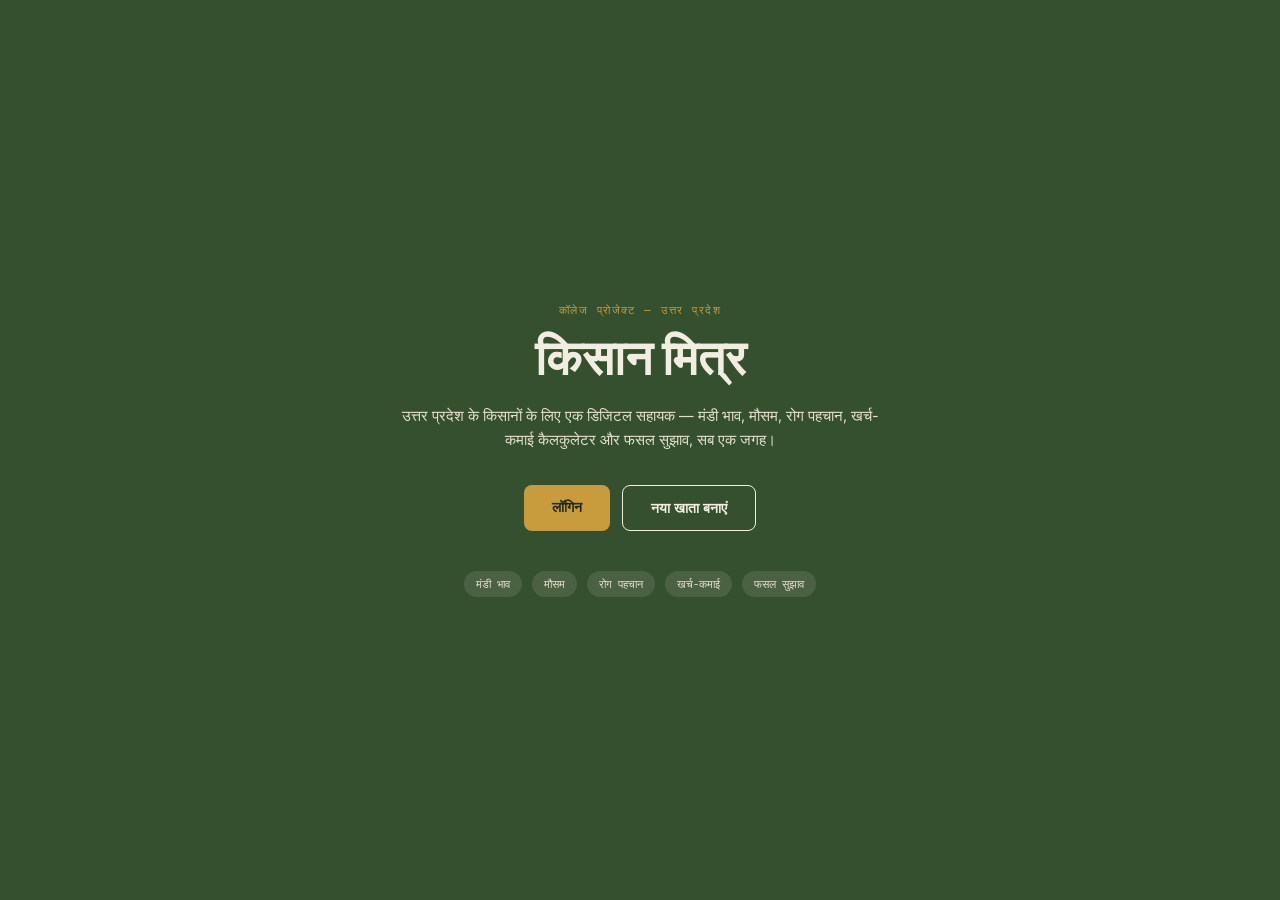
<file: frontend/index.html>
<!DOCTYPE html>
<html lang="hi">
<head>
<meta charset="UTF-8">
<title>किसान मित्र</title>
<meta name="viewport" content="width=device-width, initial-scale=1.0">
<link href="https://fonts.googleapis.com/css2?family=Fraunces:opsz,wght@9..144,500;9..144,600;9..144,700&family=Inter:wght@400;500;600;700&family=JetBrains+Mono:wght@500;700&family=Noto+Sans+Devanagari:wght@400;600;700&display=swap" rel="stylesheet">
<link rel="stylesheet" href="css/style.css">
</head>
<body>

<div class="landing">
  <div class="landing-box">
    <div class="eyebrow">कॉलेज प्रोजेक्ट — उत्तर प्रदेश</div>
    <h1>किसान मित्र</h1>
    <p>उत्तर प्रदेश के किसानों के लिए एक डिजिटल सहायक — मंडी भाव, मौसम, रोग पहचान, खर्च-कमाई कैलकुलेटर और फसल सुझाव, सब एक जगह।</p>

    <div class="landing-actions">
      <a href="login.html" class="btn-fill">लॉगिन</a>
      <a href="register.html" class="btn-outline">नया खाता बनाएं</a>
    </div>

    <div class="landing-features">
      <span>मंडी भाव</span>
      <span>मौसम</span>
      <span>रोग पहचान</span>
      <span>खर्च-कमाई</span>
      <span>फसल सुझाव</span>
    </div>
  </div>
</div>

</body>
</html>
</file>
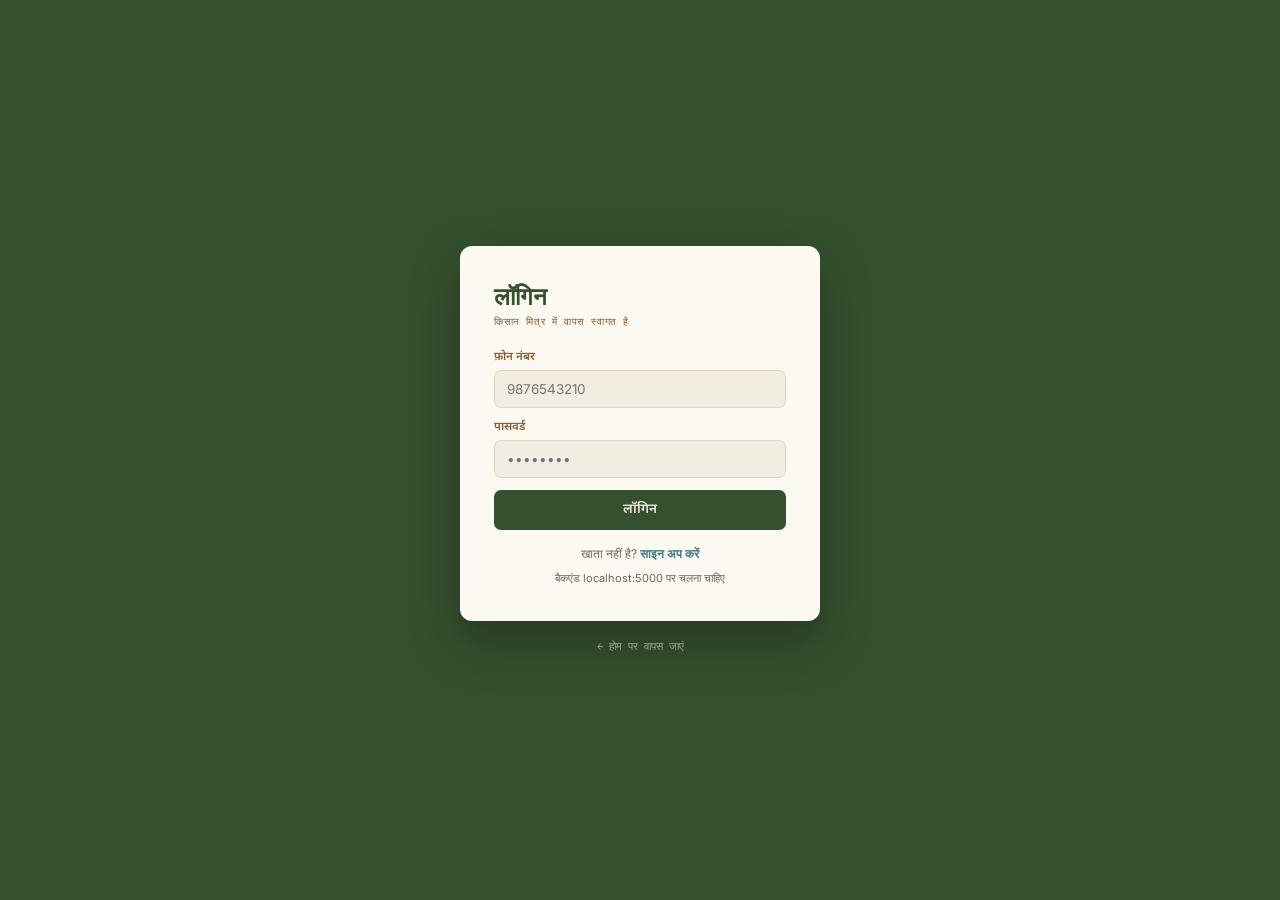
<file: frontend/admin.html>
<!DOCTYPE html>
<html lang="en">

<head>
  <meta charset="UTF-8">
  <title>एडमिन — किसान मित्र</title>
  <meta name="viewport" content="width=device-width, initial-scale=1.0">
  <link
    href="https://fonts.googleapis.com/css2?family=Fraunces:opsz,wght@9..144,500;9..144,600;9..144,700&family=Inter:wght@400;500;600;700&family=JetBrains+Mono:wght@500;700&display=swap"
    rel="stylesheet">
  <link rel="stylesheet" href="css/style.css">
</head>

<body>

  <button class="mobile-toggle" onclick="document.querySelector('.sidebar').classList.toggle('open')">☰</button>

  <div class="sidebar">
    <div class="brand">
      <h1>किसान मित्र</h1>
      <div class="sub">एडमिन पैनल</div>
    </div>
    <div class="user-chip">
      <div class="name" id="user-name-display">—</div>
      <div class="logout" onclick="doLogout()">लॉगआउट</div>
    </div>
    <ul class="navlist">
      <li><a class="navitem" href="dashboard.html">← ऐप पर वापस जाएं</a></li>
      <li><a class="navitem active" href="admin.html">एडमिन डैशबोर्ड</a></li>
    </ul>
    <div class="sidebar-foot">बैकएंड से जुड़ा है<br>http://localhost:5000</div>
  </div>

  <div class="main">
    <div class="topbar">
      <div>
        <h2>एडमिन पैनल</h2>
        <div class="page-sub">उपयोगकर्ता और फसल डेटा प्रबंधित करें</div>
      </div>
    </div>

    <div class="content">
      <div id="access-denied" class="card" style="display:none;">
        <h3>प्रवेश की अनुमति नहीं</h3>
        <p style="font-size:13px;color:#5c5a4c;">यह पेज सिर्फ़ एडमिन खाते के लिए है।</p>
      </div>

      <div id="admin-body" style="display:none;">
        <div class="section-label">सारांश</div>
        <div class="clearfix">
          <div class="col3 card">
            <div class="stat-row"><span class="big" id="stat-users">—</span><span class="lbl">कुल उपयोगकर्ता</span></div>
          </div>
          <div class="col3 card">
            <div class="stat-row"><span class="big" id="stat-crops">—</span><span class="lbl">कुल फसलें</span></div>
          </div>
          <div class="col3 card">
            <div class="stat-row"><span class="big" id="stat-expenses">—</span><span class="lbl">कुल खर्च की एंट्री</span>
            </div>
          </div>
        </div>

        <div class="section-label">उपयोगकर्ता</div>
        <div class="card">
          <table class="price-table">
            <thead>
              <tr>
                <th>नाम</th>
                <th>फ़ोन</th>
                <th>क्षेत्र</th>
                <th>भूमिका</th>
                <th></th>
              </tr>
            </thead>
            <tbody id="users-table"></tbody>
          </table>
        </div>

        <div class="section-label">फसल सुझाव का डेटा</div>
        <div class="card">
          <label>क्षेत्र</label>
          <input type="text" id="new-region" value="Gorakhpur">
          <label>मौसम</label>
          <select id="new-season">
            <option value="kharif">खरीफ</option>
            <option value="rabi">रबी</option>
            <option value="zaid">ज़ायद</option>
          </select>
          <label>मिट्टी का प्रकार</label>
          <select id="new-soil">
            <option value="alluvial">जलोढ़</option>
            <option value="clayey">चिकनी</option>
            <option value="sandy">बलुई</option>
          </select>
          <label>सुझाई गई फसलें (रोमन नाम, कॉमा से अलग — जैसे Gehu,Sarso,Chana)</label>
          <input type="text" id="new-crops" placeholder="Gehu,Sarso,Chana">
          <button class="btn-primary" onclick="addCropLookupEntry()">एंट्री जोड़ें</button>
        </div>

        <div class="card">
          <table class="price-table">
            <thead>
              <tr>
                <th>क्षेत्र</th>
                <th>मौसम</th>
                <th>मिट्टी</th>
                <th>फसलें</th>
                <th></th>
              </tr>
            </thead>
            <tbody id="crop-lookup-table"></tbody>
          </table>
        </div>
      </div>
    </div>
  </div>

  <script src="js/api.js"></script>
  <script src="js/admin.js"></script>
  <script>
    requireAuth();
    initAdminPage();
  </script>
</body>

</html>
</file>
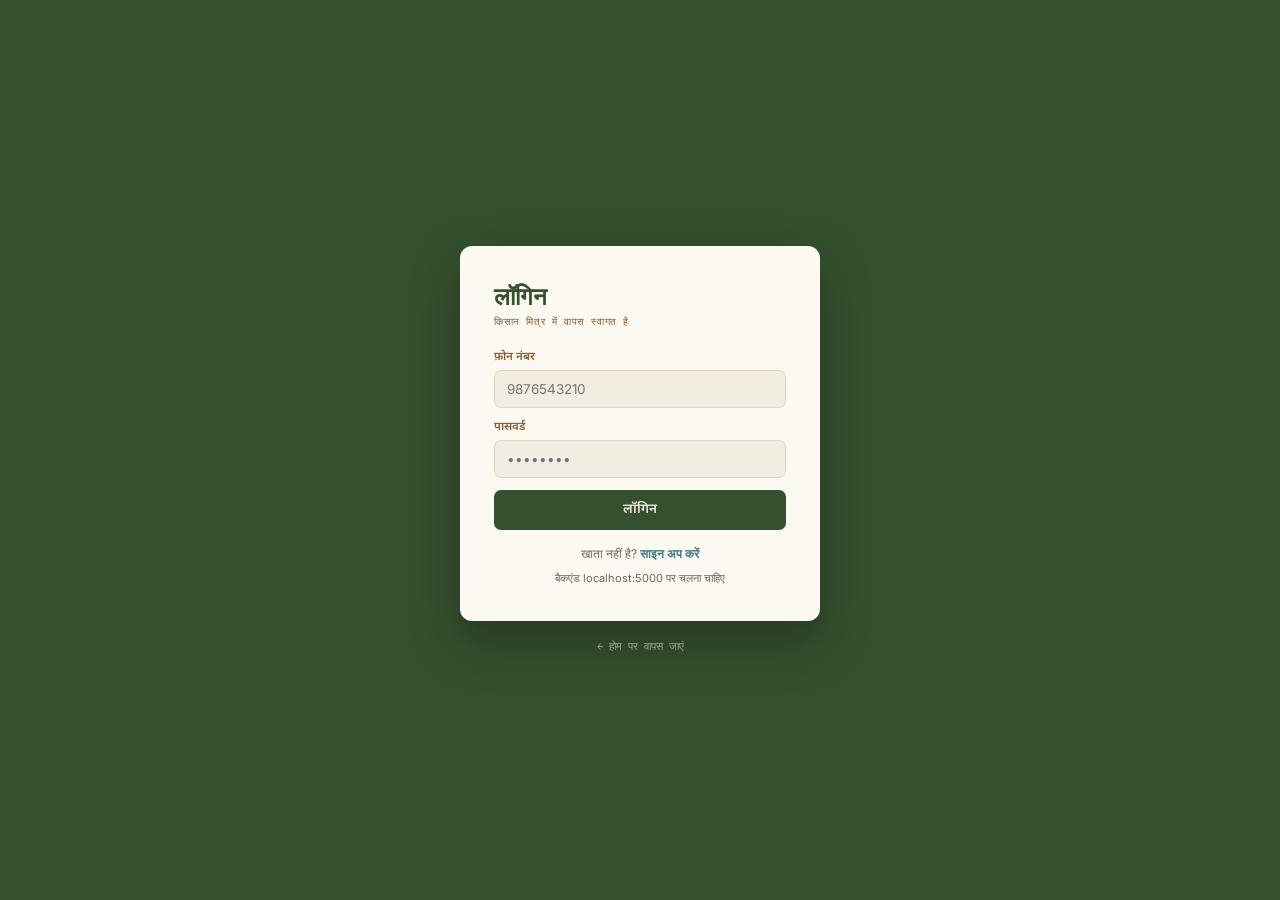
<file: frontend/crop.html>
<!DOCTYPE html>
<html lang="hi">
<head>
<meta charset="UTF-8">
<title>फसल सुझाव — किसान मित्र</title>
<meta name="viewport" content="width=device-width, initial-scale=1.0">
<link href="https://fonts.googleapis.com/css2?family=Fraunces:opsz,wght@9..144,500;9..144,600;9..144,700&family=Inter:wght@400;500;600;700&family=JetBrains+Mono:wght@500;700&family=Noto+Sans+Devanagari:wght@400;600;700&display=swap" rel="stylesheet">
<link rel="stylesheet" href="css/style.css">
</head>
<body>

<button class="mobile-toggle" onclick="document.querySelector('.sidebar').classList.toggle('open')">☰</button>

<div class="sidebar">
  <div class="brand"><h1>किसान मित्र</h1><div class="sub">उत्तर प्रदेश</div></div>
  <div class="user-chip">
    <div class="name" id="user-name-display">—</div>
    <div class="logout" onclick="doLogout()">लॉगआउट</div>
  </div>
  <ul class="navlist">
    <li><a class="navitem" href="dashboard.html">डैशबोर्ड</a></li>
    <li><a class="navitem" href="mandi.html">मंडी भाव</a></li>
    <li><a class="navitem" href="weather.html">मौसम</a></li>
    <li><a class="navitem" href="disease.html">रोग पहचान</a></li>
    <li><a class="navitem" href="finance.html">खर्च-कमाई</a></li>
    <li><a class="navitem active" href="crop.html">फसल सुझाव</a></li>
    <li><a class="navitem" href="profile.html">मेरी प्रोफाइल</a></li>
    <li id="admin-nav-link" style="display:none;"><a class="navitem" href="admin.html">⚙ एडमिन पैनल</a></li>
  </ul>
  <div class="sidebar-foot">बैकएंड से जुड़ा है<br>http://localhost:5000</div>
</div>

<div class="main">
  <div class="topbar">
    <div><h2>फसल सुझाव</h2><div class="page-sub">मौसम और मिट्टी के अनुसार</div></div>
    <div class="loc-pill" id="loc-pill"><span class="dot"></span><span id="loc-text">स्थान का पता नहीं चला</span><button onclick="detectLocation()">📍 पता करें</button></div>
  </div>

  <div class="content">
    <span class="live-flag">लाइव — बैकएंड से</span>
    <div class="clearfix">
      <div class="col2 card">
        <label>मौसम चुनें</label>
        <select id="crop-season">
          <option value="kharif">खरीफ (जून–अक्टूबर)</option>
          <option value="rabi">रबी (नवंबर–मार्च)</option>
          <option value="zaid">ज़ायद (मार्च–जून)</option>
        </select>
        <label>मिट्टी का प्रकार</label>
        <select id="crop-soil">
          <option value="alluvial">जलोढ़ (दोमट)</option>
          <option value="clayey">चिकनी मिट्टी</option>
          <option value="sandy">बलुई मिट्टी</option>
        </select>
        <button class="btn-primary" onclick="recommendCrops()">सुझाई गई फसलें देखें</button>
      </div>
      <div class="col2 card">
        <h3>सुझाई गई फसलें</h3>
        <div id="crop-result"><div class="empty">मौसम और मिट्टी चुनकर बटन दबाएं</div></div>
        <p style="font-size:11px;color:#8a8674;margin-top:8px;">किसी भी फसल पे क्लिक करके पूरी जानकारी देखें</p>
      </div>
    </div>
    <div class="card" id="crop-detail-panel" style="display:none;"></div>
  </div>
</div>

<script src="js/api.js"></script>
<script src="js/location.js"></script>
<script src="js/crop.js"></script>
<script>
  requireAuth();
  restoreLocationUI();
  const currentUser = getUser();
  if(currentUser && currentUser.role === 'admin'){
    document.getElementById('admin-nav-link').style.display = 'block';
  }
</script>
</body>
</html>
</file>
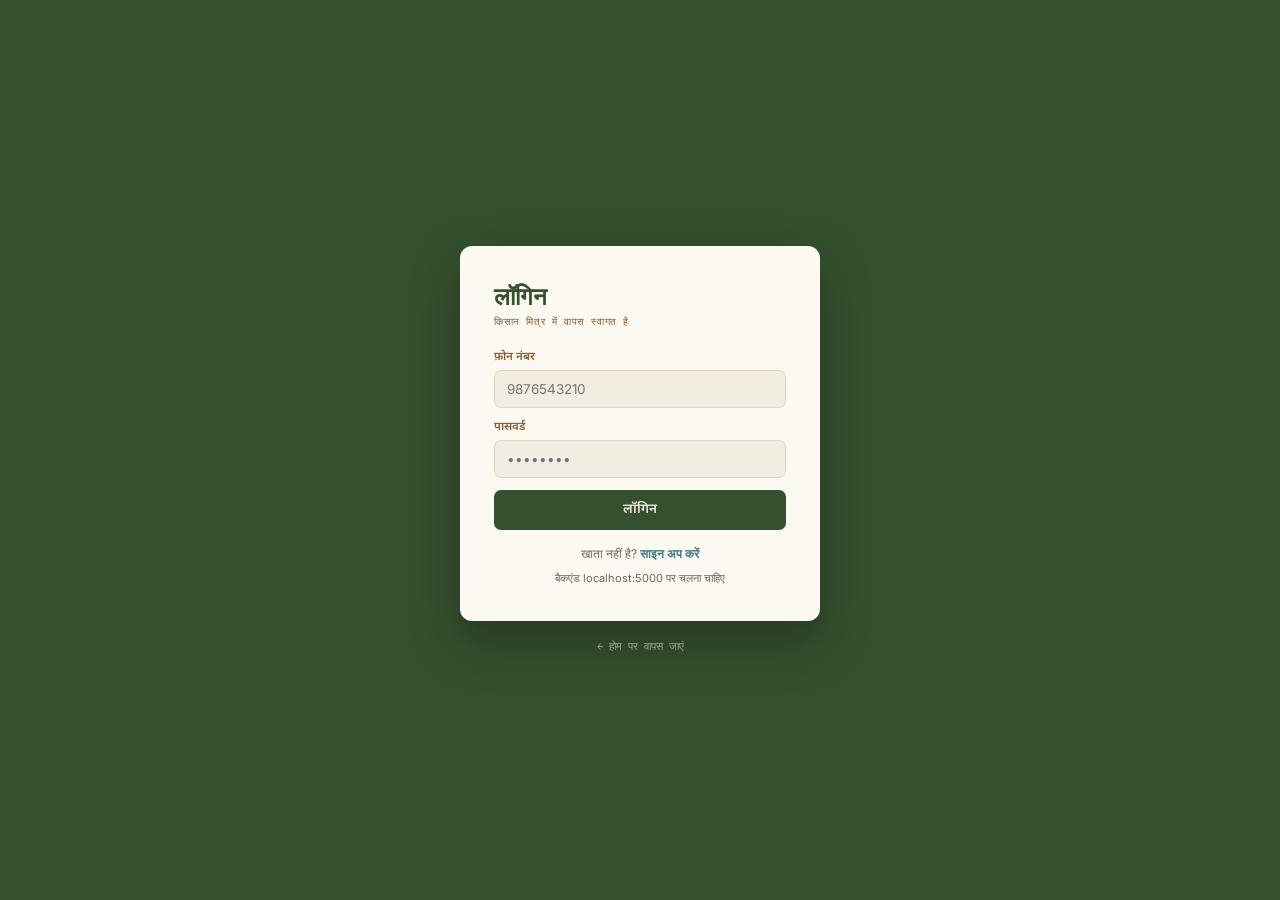
<file: frontend/dashboard.html>
<!DOCTYPE html>
<html lang="hi">
<head>
<meta charset="UTF-8">
<title>डैशबोर्ड — किसान मित्र</title>
<meta name="viewport" content="width=device-width, initial-scale=1.0">
<link href="https://fonts.googleapis.com/css2?family=Fraunces:opsz,wght@9..144,500;9..144,600;9..144,700&family=Inter:wght@400;500;600;700&family=JetBrains+Mono:wght@500;700&family=Noto+Sans+Devanagari:wght@400;600;700&display=swap" rel="stylesheet">
<link rel="stylesheet" href="css/style.css">
</head>
<body>

<button class="mobile-toggle" onclick="document.querySelector('.sidebar').classList.toggle('open')">☰</button>

<div class="sidebar">
  <div class="brand"><h1>किसान मित्र</h1><div class="sub">उत्तर प्रदेश</div></div>
  <div class="user-chip">
    <div class="name" id="user-name-display">—</div>
    <div class="logout" onclick="doLogout()">लॉगआउट</div>
  </div>
  <ul class="navlist">
    <li><a class="navitem active" href="dashboard.html">डैशबोर्ड</a></li>
    <li><a class="navitem" href="mandi.html">मंडी भाव</a></li>
    <li><a class="navitem" href="weather.html">मौसम</a></li>
    <li><a class="navitem" href="disease.html">रोग पहचान</a></li>
    <li><a class="navitem" href="finance.html">खर्च-कमाई</a></li>
    <li><a class="navitem" href="crop.html">फसल सुझाव</a></li>
    <li><a class="navitem" href="profile.html">मेरी प्रोफाइल</a></li>
    <li id="admin-nav-link" style="display:none;"><a class="navitem" href="admin.html">⚙ एडमिन पैनल</a></li>
  </ul>
  <div class="sidebar-foot">बैकएंड से जुड़ा है<br>http://localhost:5000</div>
</div>

<div class="main">
  <div class="topbar">
    <div><h2>डैशबोर्ड</h2><div class="page-sub">एक नज़र में सब कुछ</div></div>
    <div class="loc-pill" id="loc-pill"><span class="dot"></span><span id="loc-text">स्थान का पता नहीं चला</span><button onclick="detectLocation()">📍 पता करें</button></div>
  </div>

  <div class="content">
    <div class="card" id="loc-summary-card" style="display:none;">
      <h3>आपका क्षेत्र</h3>
      <div class="loc-detail-grid">
        <div><div class="k">आपका स्थान</div><div class="v" id="dash-village">—</div></div>
        <div><div class="k">तहसील</div><div class="v" id="dash-tehsil">—</div></div>
        <div><div class="k">नज़दीकी मंडी</div><div class="v" id="dash-mandi">—</div></div>
        <div><div class="k">मिट्टी का प्रकार</div><div class="v" id="dash-soil">—</div></div>
      </div>
    </div>

    <div class="clearfix">
      <a class="col3 card" style="display:block;cursor:pointer;" href="mandi.html"><h3>मंडी भाव</h3><p style="font-size:12px;color:#6b6656;">नमूना दरें देखें</p></a>
      <a class="col3 card" style="display:block;cursor:pointer;" href="weather.html"><h3>मौसम</h3><p style="font-size:12px;color:#6b6656;">आपके क्षेत्र का लाइव मौसम</p></a>
      <a class="col3 card" style="display:block;cursor:pointer;" href="finance.html"><h3>खर्च-कमाई</h3><p style="font-size:12px;color:#6b6656;">अपना हिसाब-किताब देखें</p></a>
    </div>
    <div class="clearfix">
      <a class="col2 card" style="display:block;cursor:pointer;" href="disease.html"><h3>रोग पहचान</h3><p style="font-size:13px;color:#5c5a4c;">पत्ते की फोटो से रोग जांचें।</p></a>
      <a class="col2 card" style="display:block;cursor:pointer;" href="crop.html"><h3>फसल सुझाव</h3><p style="font-size:13px;color:#5c5a4c;">मौसम/मिट्टी के अनुसार सही फसल जानें।</p></a>
    </div>
  </div>
</div>

<script src="js/api.js"></script>
<script src="js/location.js"></script>
<script>
  requireAuth();
  restoreLocationUI();
  const currentUser = getUser();
  if(currentUser && currentUser.role === 'admin'){
    document.getElementById('admin-nav-link').style.display = 'block';
  }
</script>
</body>
</html>
</file>
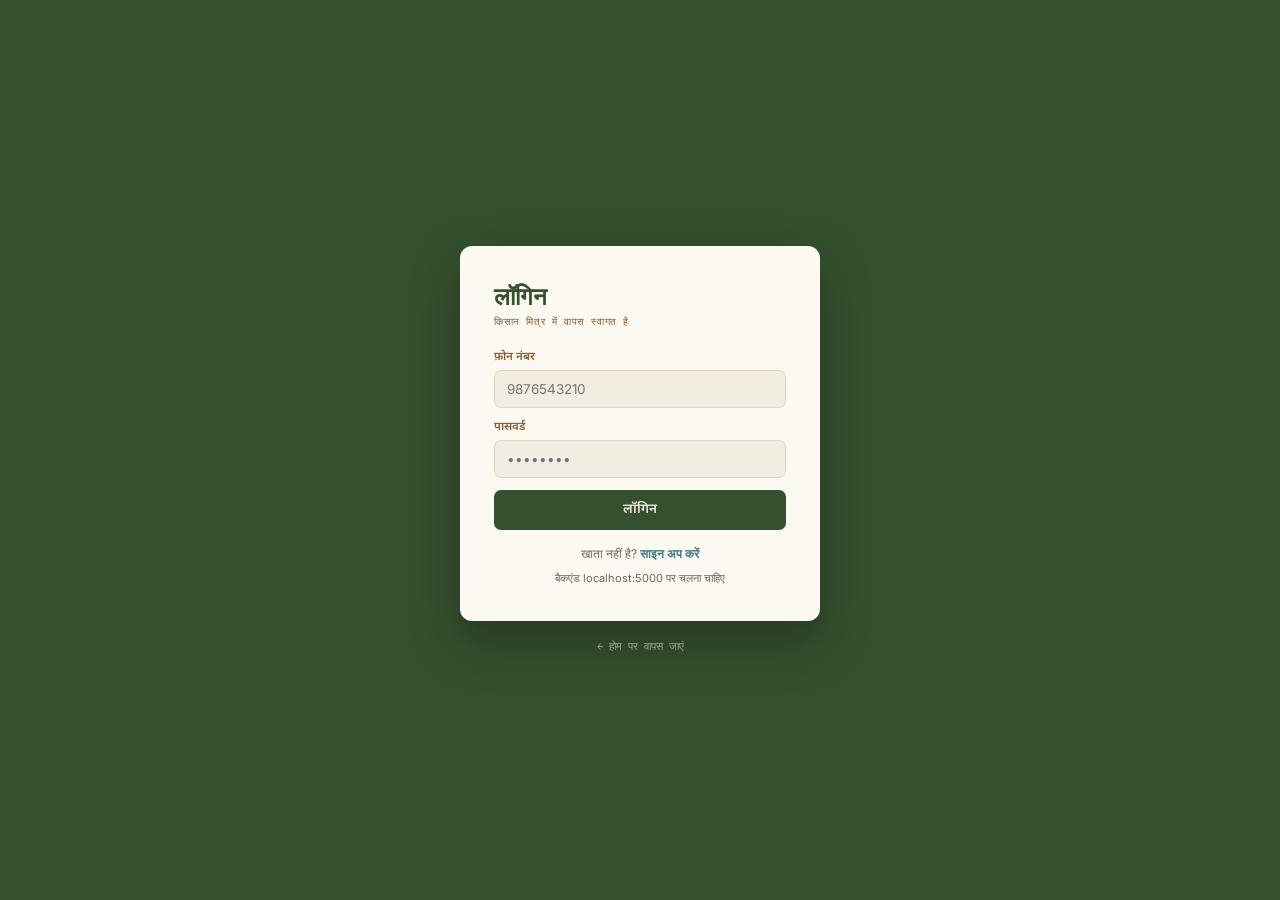
<file: frontend/disease.html>
<!DOCTYPE html>
<html lang="hi">
<head>
<meta charset="UTF-8">
<title>रोग पहचान — किसान मित्र</title>
<meta name="viewport" content="width=device-width, initial-scale=1.0">
<link href="https://fonts.googleapis.com/css2?family=Fraunces:opsz,wght@9..144,500;9..144,600;9..144,700&family=Inter:wght@400;500;600;700&family=JetBrains+Mono:wght@500;700&family=Noto+Sans+Devanagari:wght@400;600;700&display=swap" rel="stylesheet">
<link rel="stylesheet" href="css/style.css">
</head>
<body>

<button class="mobile-toggle" onclick="document.querySelector('.sidebar').classList.toggle('open')">☰</button>

<div class="sidebar">
  <div class="brand"><h1>किसान मित्र</h1><div class="sub">उत्तर प्रदेश</div></div>
  <div class="user-chip">
    <div class="name" id="user-name-display">—</div>
    <div class="logout" onclick="doLogout()">लॉगआउट</div>
  </div>
  <ul class="navlist">
    <li><a class="navitem" href="dashboard.html">डैशबोर्ड</a></li>
    <li><a class="navitem" href="mandi.html">मंडी भाव</a></li>
    <li><a class="navitem" href="weather.html">मौसम</a></li>
    <li><a class="navitem active" href="disease.html">रोग पहचान</a></li>
    <li><a class="navitem" href="finance.html">खर्च-कमाई</a></li>
    <li><a class="navitem" href="crop.html">फसल सुझाव</a></li>
    <li><a class="navitem" href="profile.html">मेरी प्रोफाइल</a></li>
    <li id="admin-nav-link" style="display:none;"><a class="navitem" href="admin.html">⚙ एडमिन पैनल</a></li>
  </ul>
  <div class="sidebar-foot">बैकएंड से जुड़ा है<br>http://localhost:5000</div>
</div>

<div class="main">
  <div class="topbar">
    <div><h2>रोग पहचान</h2><div class="page-sub">फसल रोग पहचानकर्ता</div></div>
    <div class="loc-pill" id="loc-pill"><span class="dot"></span><span id="loc-text">स्थान का पता नहीं चला</span><button onclick="detectLocation()">📍 पता करें</button></div>
  </div>

  <div class="content">
    <div class="card" style="max-width:480px;">
      <label>पत्ते की फोटो चुनें</label>
      <div class="upload-box" onclick="document.getElementById('file-input').click()">📷 फोटो अपलोड करने के लिए क्लिक करें</div>
      <input type="file" id="file-input" accept="image/*" style="display:none" onchange="handleFile(event)">
      <img id="preview-img">
      <button class="btn-primary" style="margin-top:14px;" onclick="runDiseaseCheck()">जांचें</button>
      <div class="spinner" id="disease-spinner">फोटो की जांच हो रही है...</div>
      <div class="result-box" id="disease-result"></div>
    </div>
  </div>
</div>

<script src="js/api.js"></script>
<script src="js/location.js"></script>
<script src="js/disease.js"></script>
<script>
  requireAuth();
  restoreLocationUI();
  const currentUser = getUser();
  if(currentUser && currentUser.role === 'admin'){
    document.getElementById('admin-nav-link').style.display = 'block';
  }
</script>
</body>
</html>
</file>
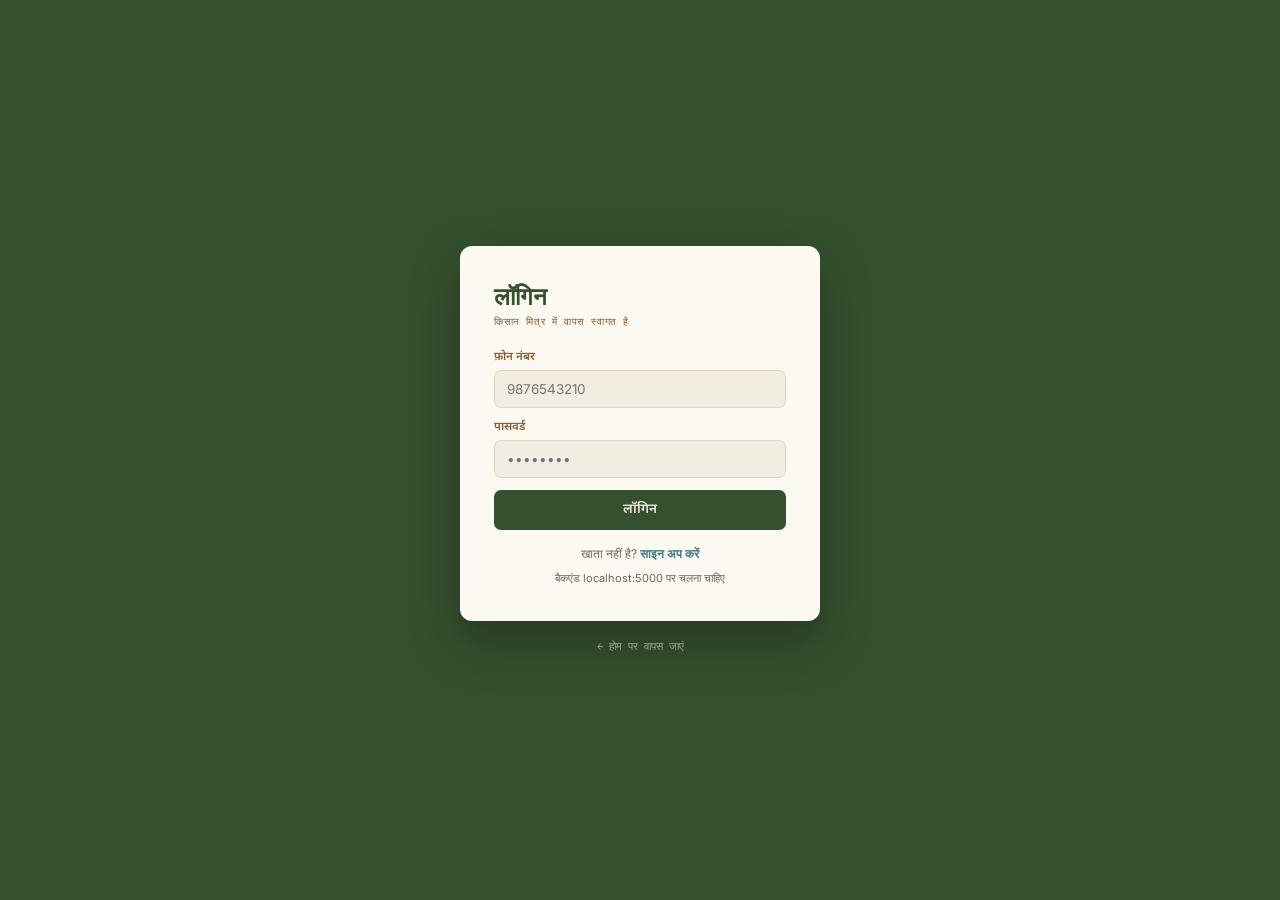
<file: frontend/finance.html>
<!DOCTYPE html>
<html lang="hi">
<head>
<meta charset="UTF-8">
<title>खर्च-कमाई — किसान मित्र</title>
<meta name="viewport" content="width=device-width, initial-scale=1.0">
<link href="https://fonts.googleapis.com/css2?family=Fraunces:opsz,wght@9..144,500;9..144,600;9..144,700&family=Inter:wght@400;500;600;700&family=JetBrains+Mono:wght@500;700&family=Noto+Sans+Devanagari:wght@400;600;700&display=swap" rel="stylesheet">
<link rel="stylesheet" href="css/style.css">
</head>
<body>

<button class="mobile-toggle" onclick="document.querySelector('.sidebar').classList.toggle('open')">☰</button>

<div class="sidebar">
  <div class="brand"><h1>किसान मित्र</h1><div class="sub">उत्तर प्रदेश</div></div>
  <div class="user-chip">
    <div class="name" id="user-name-display">—</div>
    <div class="logout" onclick="doLogout()">लॉगआउट</div>
  </div>
  <ul class="navlist">
    <li><a class="navitem" href="dashboard.html">डैशबोर्ड</a></li>
    <li><a class="navitem" href="mandi.html">मंडी भाव</a></li>
    <li><a class="navitem" href="weather.html">मौसम</a></li>
    <li><a class="navitem" href="disease.html">रोग पहचान</a></li>
    <li><a class="navitem active" href="finance.html">खर्च-कमाई</a></li>
    <li><a class="navitem" href="crop.html">फसल सुझाव</a></li>
    <li><a class="navitem" href="profile.html">मेरी प्रोफाइल</a></li>
    <li id="admin-nav-link" style="display:none;"><a class="navitem" href="admin.html">⚙ एडमिन पैनल</a></li>
  </ul>
  <div class="sidebar-foot">बैकएंड से जुड़ा है<br>http://localhost:5000</div>
</div>

<div class="main">
  <div class="topbar">
    <div><h2>खर्च-कमाई</h2><div class="page-sub">हिसाब-किताब कैलकुलेटर</div></div>
    <div class="loc-pill" id="loc-pill"><span class="dot"></span><span id="loc-text">स्थान का पता नहीं चला</span><button onclick="detectLocation()">📍 पता करें</button></div>
  </div>

  <div class="content">
    <div class="card">
      <h3>फसल चुनें</h3>
      <select id="crop-select" onchange="onCropSelect()"><option value="">— फसल चुनें —</option></select>
      <div style="display:flex;gap:10px;">
        <button class="btn-primary" style="background:#8B5A2B;" onclick="toggleAddCropForm()">+ नई फसल जोड़ें</button>
        <button class="btn-primary" style="background:#A3432E;" onclick="deleteCurrentCrop()">यह फसल हटाएं</button>
      </div>
      <div id="add-crop-form" style="display:none;margin-top:14px;padding-top:14px;border-top:1px solid #DCD5C2;">
        <label>फसल का नाम</label>
        <select id="new-crop-name">
          <option value="Gehu">गेहूं</option>
          <option value="Dhan">धान</option>
          <option value="Ganna">गन्ना</option>
          <option value="Makka">मक्का</option>
          <option value="Chana">चना</option>
          <option value="Arhar">अरहर</option>
          <option value="Sarso">सरसों</option>
          <option value="Matar">मटर</option>
          <option value="Moong">मूंग</option>
          <option value="Urad">उड़द</option>
          <option value="Soybean">सोयाबीन</option>
          <option value="Til">तिल</option>
          <option value="Bajra">बाजरा</option>
          <option value="Jau">जौ</option>
          <option value="Masoor">मसूर</option>
          <option value="Aloo">आलू</option>
          <option value="Pyaz">प्याज़</option>
          <option value="Tamatar">टमाटर</option>
          <option value="Bhindi">भिंडी</option>
          <option value="Baingan">बैंगन</option>
          <option value="Lauki">लौकी</option>
          <option value="Karela">करेला</option>
          <option value="Palak">पालक</option>
          <option value="Gobi (Phool)">फूल गोभी</option>
          <option value="Patta Gobi">पत्ता गोभी</option>
          <option value="Gajar">गाजर</option>
          <option value="Mooli">मूली</option>
          <option value="Kheera">खीरा</option>
          <option value="Tarbuz">तरबूज़</option>
          <option value="Kharbuja">खरबूजा</option>
          <option value="Kaddu">कद्दू</option>
        </select>
        <label>मौसम</label>
        <select id="new-crop-season"><option value="Kharif">खरीफ</option><option value="Rabi">रबी</option><option value="Zaid">ज़ायद</option></select>
        <label>क्षेत्रफल (एकड़)</label>
        <input type="number" id="new-crop-area" placeholder="जैसे: 2">
        <button class="btn-primary" onclick="createCrop()">फसल सहेजें</button>
      </div>
    </div>

    <div id="finance-body" style="display:none;">
      <div class="clearfix">
        <div class="col2 card">
          <div class="toggle-row">
            <div class="toggle-btn active" id="tab-expense" onclick="switchFinanceTab('expense')">खर्च जोड़ें</div>
            <div class="toggle-btn" id="tab-income" onclick="switchFinanceTab('income')">कमाई जोड़ें</div>
          </div>
          <div id="finance-form-expense">
            <label>खर्च का प्रकार</label>
            <select id="exp-type">
              <option value="Beej">बीज</option>
              <option value="Khaad">खाद</option>
              <option value="Pesticide">कीटनाशक</option>
              <option value="Mazdoori">मज़दूरी</option>
              <option value="Diesel/Bijli">डीज़ल/बिजली</option>
              <option value="Anya">अन्य</option>
            </select>
            <label>राशि (₹)</label>
            <input type="number" id="exp-amount" placeholder="जैसे: 2500">
            <button class="btn-primary" onclick="addExpense()">खर्च जोड़ें</button>
          </div>
          <div id="finance-form-income" style="display:none;">
            <label>मात्रा (क्विंटल)</label>
            <input type="number" id="inc-qty" placeholder="जैसे: 8">
            <label>दर (₹ प्रति क्विंटल)</label>
            <input type="number" id="inc-rate" placeholder="जैसे: 2400">
            <label>मंडी</label>
            <select id="inc-mandi">
              <option value="Gorakhpur Mandi">गोरखपुर मंडी</option>
              <option value="Sehjanwa Mandi">सहजनवा मंडी</option>
              <option value="Chorichora Mandi">चौरीचौरा मंडी</option>
            </select>
            <button class="btn-primary" onclick="addSale()">कमाई जोड़ें</button>
          </div>
        </div>
        <div class="col2 card">
          <h3>सारांश</h3>
          <div class="clearfix" style="gap:10px;">
            <div class="summary-box" style="float:left;width:31%;margin-right:3%;"><div class="v" id="sum-expense">₹0</div><div class="l">कुल खर्च</div></div>
            <div class="summary-box" style="float:left;width:31%;margin-right:3%;"><div class="v" id="sum-income">₹0</div><div class="l">कुल कमाई</div></div>
            <div class="summary-box" id="sum-profit-box" style="float:left;width:31%;"><div class="v" id="sum-profit">₹0</div><div class="l">लाभ/हानि</div></div>
          </div>
        </div>
      </div>
      <div class="section-label">इतिहास</div>
      <div class="card" id="finance-history"><div class="empty">लोड हो रहा है...</div></div>
    </div>
    <div id="finance-empty-msg" class="empty">ऊपर से एक फसल चुनें या नई फसल जोड़ें, तभी खर्च/कमाई जोड़ी जा सकेगी।</div>
  </div>
</div>

<script src="js/api.js"></script>
<script src="js/location.js"></script>
<script src="js/finance.js"></script>
<script>
  requireAuth();
  restoreLocationUI();
  loadCrops();
  const currentUser = getUser();
  if(currentUser && currentUser.role === 'admin'){
    document.getElementById('admin-nav-link').style.display = 'block';
  }
</script>
</body>
</html>
</file>
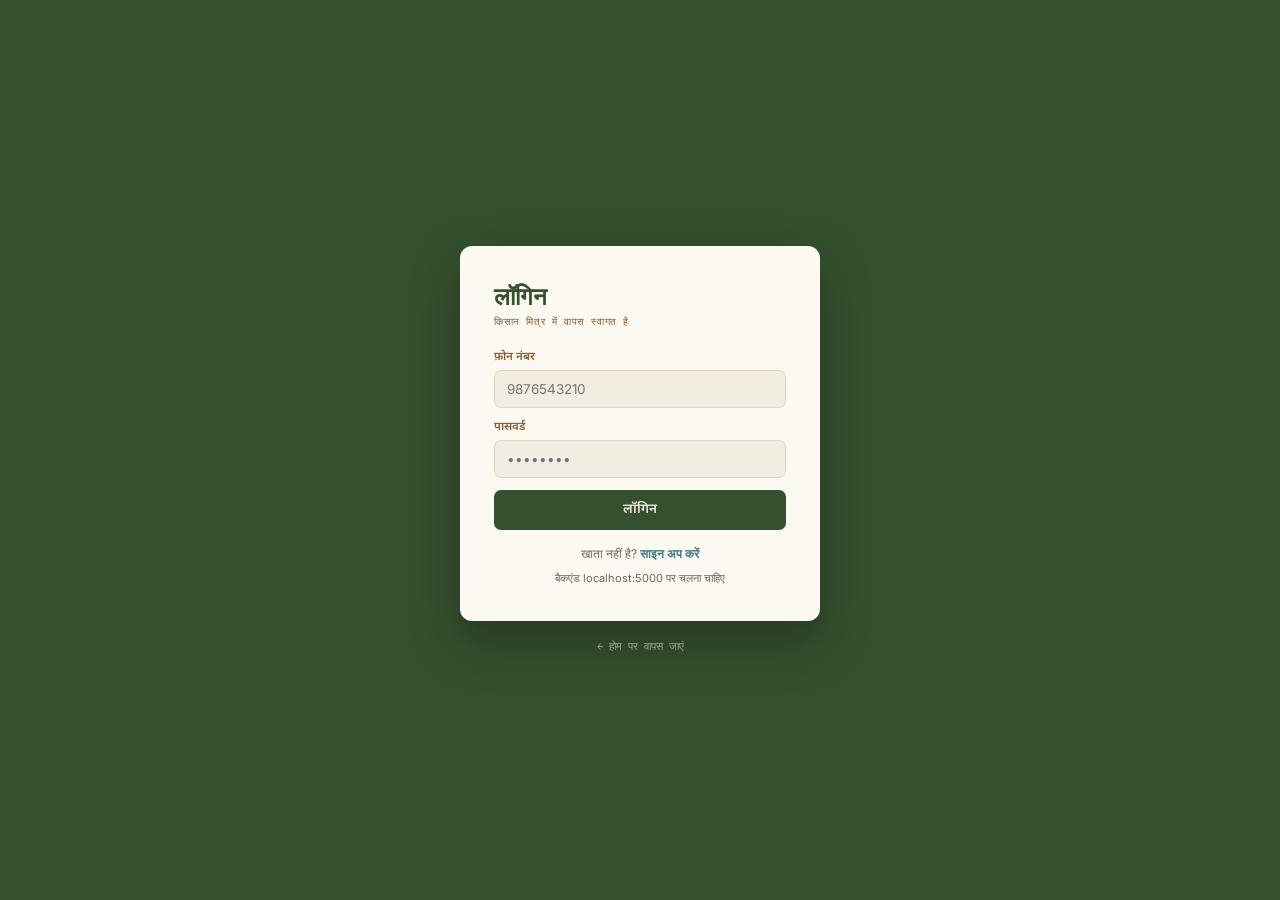
<file: frontend/login.html>
<!DOCTYPE html>
<html lang="hi">
<head>
<meta charset="UTF-8">
<title>लॉगिन — किसान मित्र</title>
<meta name="viewport" content="width=device-width, initial-scale=1.0">
<link href="https://fonts.googleapis.com/css2?family=Fraunces:opsz,wght@9..144,500;9..144,600;9..144,700&family=Inter:wght@400;500;600;700&family=JetBrains+Mono:wght@500;700&family=Noto+Sans+Devanagari:wght@400;600;700&display=swap" rel="stylesheet">
<link rel="stylesheet" href="css/style.css">
</head>
<body>

<div class="auth-page">
  <div>
    <div class="auth-box">
      <h1>लॉगिन</h1>
      <div class="sub">किसान मित्र में वापस स्वागत है</div>
      <div class="auth-error" id="auth-error"></div>

      <label>फ़ोन नंबर</label>
      <input type="tel" id="login-phone" placeholder="9876543210">
      <label>पासवर्ड</label>
      <input type="password" id="login-password" placeholder="••••••••">
      <button class="btn-primary" onclick="doLogin()">लॉगिन</button>

      <div class="auth-switch">खाता नहीं है? <a href="register.html">साइन अप करें</a></div>
      <div class="auth-status" id="auth-status">बैकएंड localhost:5000 पर चलना चाहिए</div>
    </div>
    <div style="text-align:center;"><a href="index.html" class="auth-back">← होम पर वापस जाएं</a></div>
  </div>
</div>

<script src="js/api.js"></script>
<script src="js/auth.js"></script>
</body>
</html>
</file>
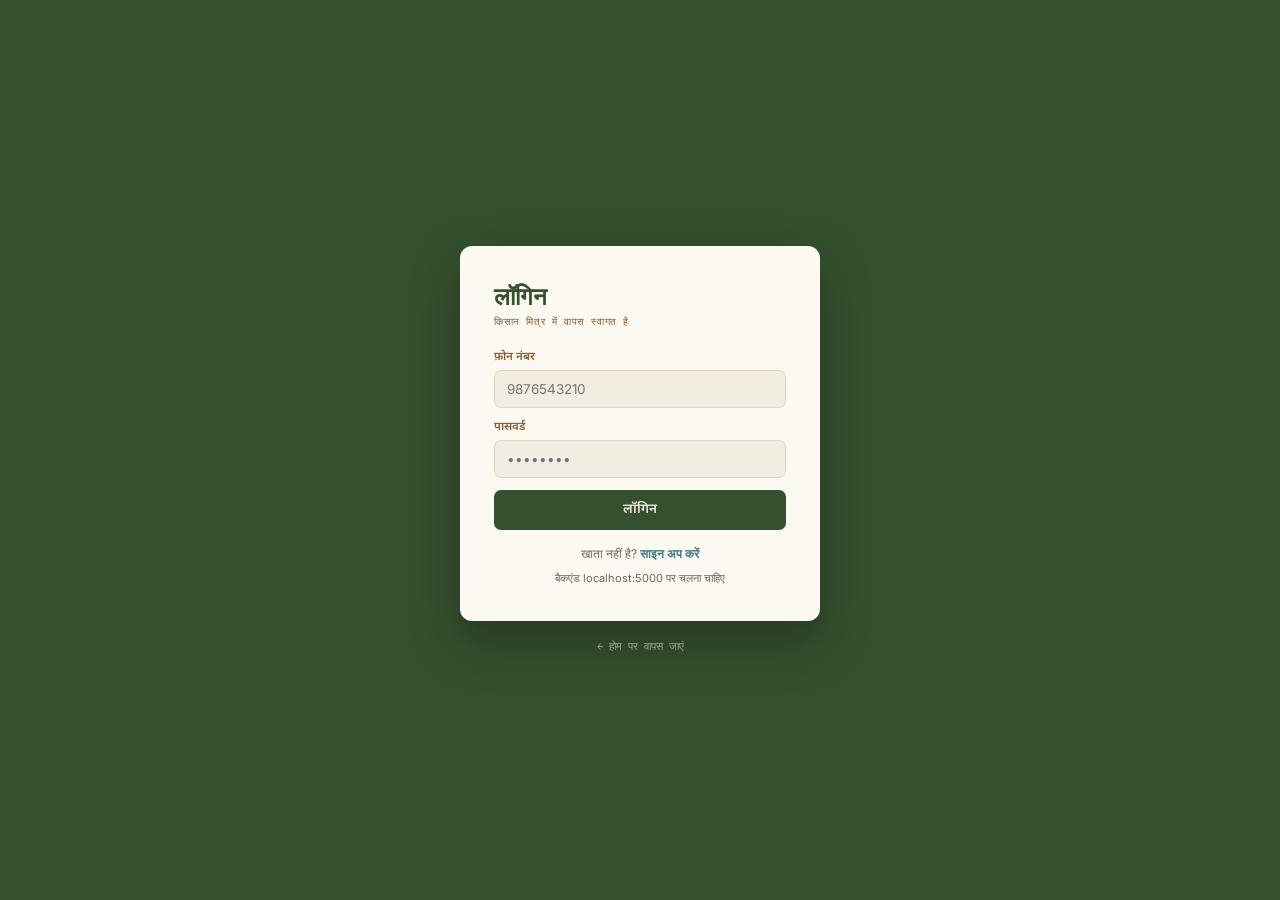
<file: frontend/mandi.html>
<!DOCTYPE html>
<html lang="hi">

<head>
  <meta charset="UTF-8">
  <title>मंडी भाव — किसान मित्र</title>
  <meta name="viewport" content="width=device-width, initial-scale=1.0">
  <link
    href="https://fonts.googleapis.com/css2?family=Fraunces:opsz,wght@9..144,500;9..144,600;9..144,700&family=Inter:wght@400;500;600;700&family=JetBrains+Mono:wght@500;700&family=Noto+Sans+Devanagari:wght@400;600;700&display=swap"
    rel="stylesheet">
  <link rel="stylesheet" href="css/style.css">
</head>

<body>

  <button class="mobile-toggle" onclick="document.querySelector('.sidebar').classList.toggle('open')">☰</button>

  <div class="sidebar">
    <div class="brand">
      <h1>किसान मित्र</h1>
      <div class="sub">उत्तर प्रदेश</div>
    </div>
    <div class="user-chip">
      <div class="name" id="user-name-display">—</div>
      <div class="logout" onclick="doLogout()">लॉगआउट</div>
    </div>
    <ul class="navlist">
      <li><a class="navitem" href="dashboard.html">डैशबोर्ड</a></li>
      <li><a class="navitem active" href="mandi.html">मंडी भाव</a></li>
      <li><a class="navitem" href="weather.html">मौसम</a></li>
      <li><a class="navitem" href="disease.html">रोग पहचान</a></li>
      <li><a class="navitem" href="finance.html">खर्च-कमाई</a></li>
      <li><a class="navitem" href="crop.html">फसल सुझाव</a></li>
      <li><a class="navitem" href="profile.html">मेरी प्रोफाइल</a></li>
      <li id="admin-nav-link" style="display:none;"><a class="navitem" href="admin.html">⚙ एडमिन पैनल</a></li>
    </ul>
    <div class="sidebar-foot">बैकएंड से जुड़ा है<br>http://localhost:5000</div>
  </div>

  <div class="main">
    <div class="topbar">
      <div>
        <h2>मंडी भाव</h2>
        <div class="page-sub">उत्तर प्रदेश की मंडियां</div>
      </div>
      <div class="loc-pill" id="loc-pill"><span class="dot"></span><span id="loc-text">स्थान का पता नहीं
          चला</span><button onclick="detectLocation()">📍 पता करें</button></div>
    </div>

    <div class="content">
      <span class="demo-flag">नमूना डेटा — आपके क्षेत्र के अनुसार नज़दीकी मंडी दिखाई गई है</span>
      <div class="card" style="max-width:560px;">
        <label>मंडी चुनें</label>
        <select id="mandi-select" onchange="renderSelectedMandi()"></select>
        <table class="price-table">
          <thead>
            <tr>
              <th>फसल</th>
              <th>दर (₹/क्विंटल)</th>
            </tr>
          </thead>
          <tbody id="mandi-prices"></tbody>
        </table>
      </div>
    </div>
  </div>

  <script src="js/api.js"></script>
  <script src="js/location.js"></script>
  <script src="js/mandi.js"></script>
  <script>
    requireAuth();
    restoreLocationUI();
    renderMandi();
    const currentUser = getUser();
    if (currentUser && currentUser.role === 'admin') {
      document.getElementById('admin-nav-link').style.display = 'block';
    }
  </script>
</body>

</html>
</file>
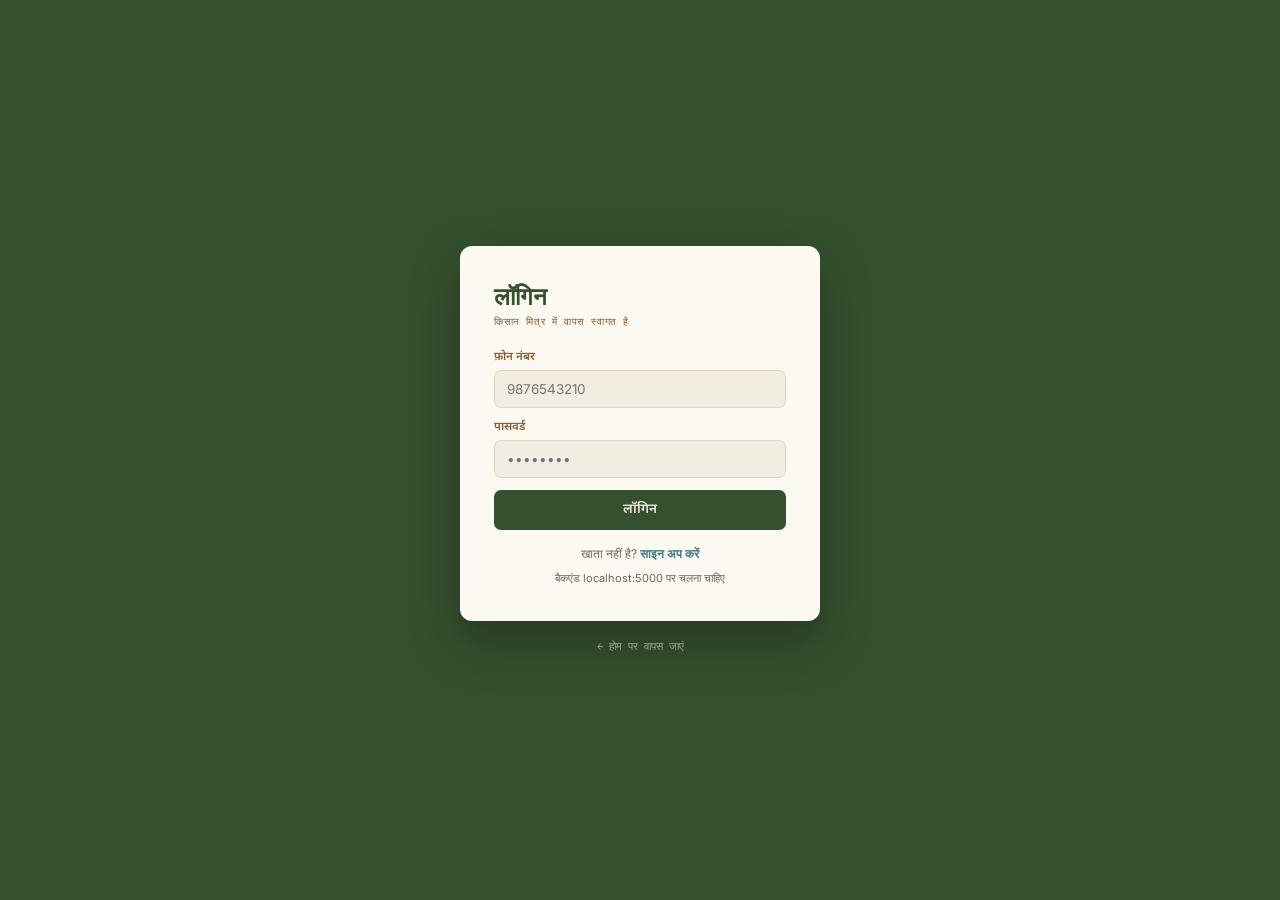
<file: frontend/profile.html>
<!DOCTYPE html>
<html lang="hi">
<head>
  <meta charset="UTF-8">
  <title>प्रोफाइल — किसान मित्र</title>
  <meta name="viewport" content="width=device-width, initial-scale=1.0">
  <link
    href="https://fonts.googleapis.com/css2?family=Fraunces:opsz,wght@9..144,500;9..144,600;9..144,700&family=Inter:wght@400;500;600;700&family=JetBrains+Mono:wght@500;700&family=Noto+Sans+Devanagari:wght@400;600;700&display=swap"
    rel="stylesheet">
  <link rel="stylesheet" href="css/style.css">
</head>
<body>
  <button class="mobile-toggle" onclick="document.querySelector('.sidebar').classList.toggle('open')">☰</button>
  <div class="sidebar">
    <div class="brand">
      <h1>किसान मित्र</h1>
     <div class="sub">उत्तर प्रदेश</div>
    </div>
    <div class="user-chip">
      <div class="name" id="user-name-display">—</div>
      <div class="logout" onclick="doLogout()">लॉगआउट</div>
    </div>
    <ul class="navlist">
      <li><a class="navitem" href="dashboard.html">डैशबोर्ड</a></li>
      <li><a class="navitem" href="mandi.html">मंडी भाव</a></li>
      <li><a class="navitem" href="weather.html">मौसम</a></li>
      <li><a class="navitem" href="disease.html">रोग पहचान</a></li>
      <li><a class="navitem" href="finance.html">खर्च-कमाई</a></li>
      <li><a class="navitem" href="crop.html">फसल सुझाव</a></li>
      <li><a class="navitem active" href="profile.html">मेरी प्रोफाइल</a></li>
      <li id="admin-nav-link" style="display:none;"><a class="navitem" href="admin.html">⚙ एडमिन पैनल</a></li>
    </ul>
    <div class="sidebar-foot">बैकएंड से जुड़ा है<br>http://localhost:5000</div>
  </div>

  <div class="main">
    <div class="topbar">
      <div>
        <h2>मेरी प्रोफाइल</h2>
        <div class="page-sub">अपना खाता देखें और बदलें</div>
      </div>
    </div>

    <div class="content">
      <div class="col2 card">
        <h3>खाता विवरण</h3>
        <div id="profile-status" class="empty">लोड हो रहा है...</div>
        <div id="profile-form" style="display:none;">
          <label>पूरा नाम</label>
          <input type="text" id="profile-name">
          <label>फ़ोन नंबर</label>
          <input type="text" id="profile-phone" disabled style="opacity:0.6;">
          <label>जिला</label>
          <select id="profile-district"></select>
          <label>ब्लॉक</label>
          <select id="profile-block" disabled></select>
          <button class="btn-primary" onclick="saveProfile()">बदलाव सहेजें</button>
          <div id="profile-msg" style="font-size:12px;margin-top:10px;"></div>
        </div>
      </div>

      <div class="col2 card">
        <h3>पासवर्ड बदलें</h3>
        <label>वर्तमान पासवर्ड</label>
        <input type="password" id="current-password">
        <label>नया पासवर्ड</label>
        <input type="password" id="new-password">
        <button class="btn-primary" onclick="savePassword()">पासवर्ड अपडेट करें</button>
        <div id="password-msg" style="font-size:12px;margin-top:10px;"></div>
      </div>
    </div>
  </div>

  <script src="js/api.js"></script>
  <script src="js/profile.js"></script>
  <script>
    requireAuth();
    loadProfile();
    const currentUser = getUser();
    if (currentUser && currentUser.role === 'admin') {
      document.getElementById('admin-nav-link').style.display = 'block';
    }
  </script>
</body>

</html>
</file>
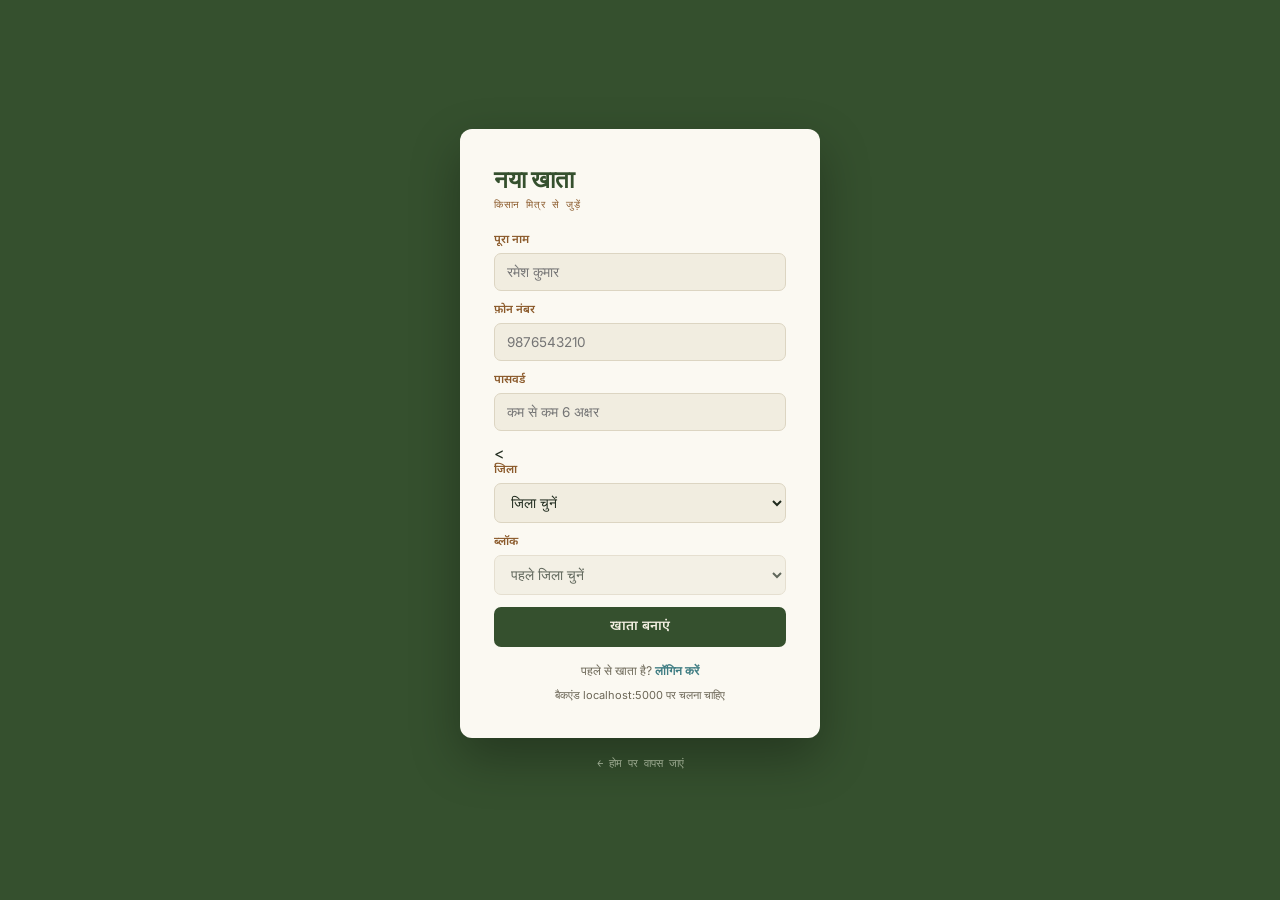
<file: frontend/register.html>
<!DOCTYPE html>
<html lang="hi">

<head>
  <meta charset="UTF-8">
  <title>साइन अप — किसान मित्र</title>
  <meta name="viewport" content="width=device-width, initial-scale=1.0">
  <link
    href="https://fonts.googleapis.com/css2?family=Fraunces:opsz,wght@9..144,500;9..144,600;9..144,700&family=Inter:wght@400;500;600;700&family=JetBrains+Mono:wght@500;700&family=Noto+Sans+Devanagari:wght@400;600;700&display=swap"
    rel="stylesheet">
  <link rel="stylesheet" href="css/style.css">
</head>

<body>

  <div class="auth-page">
    <div>
      <div class="auth-box">
        <h1>नया खाता</h1>
        <div class="sub">किसान मित्र से जुड़ें</div>
        <div class="auth-error" id="auth-error"></div>

        <label>पूरा नाम</label>
        <input type="text" id="signup-name" placeholder="रमेश कुमार">
        <label>फ़ोन नंबर</label>
        <input type="tel" id="signup-phone" placeholder="9876543210">
        <label>पासवर्ड</label>
        <input type="password" id="signup-password" placeholder="कम से कम 6 अक्षर">
        < <label>जिला</label>
          <select id="signup-district"></select>
          <label>ब्लॉक</label>
          <select id="signup-block" disabled></select>
          <button class="btn-primary" onclick="doSignup()">खाता बनाएं</button>

          <div class="auth-switch">पहले से खाता है? <a href="login.html">लॉगिन करें</a></div>
          <div class="auth-status" id="auth-status">बैकएंड localhost:5000 पर चलना चाहिए</div>
      </div>
      <div style="text-align:center;"><a href="index.html" class="auth-back">← होम पर वापस जाएं</a></div>
    </div>
  </div>

  <script src="js/api.js"></script>
  <script src="js/auth.js"></script>
  <script>setupDistrictBlock(document.getElementById('signup-district'), document.getElementById('signup-block'));</script>
</body>

</html>
</file>
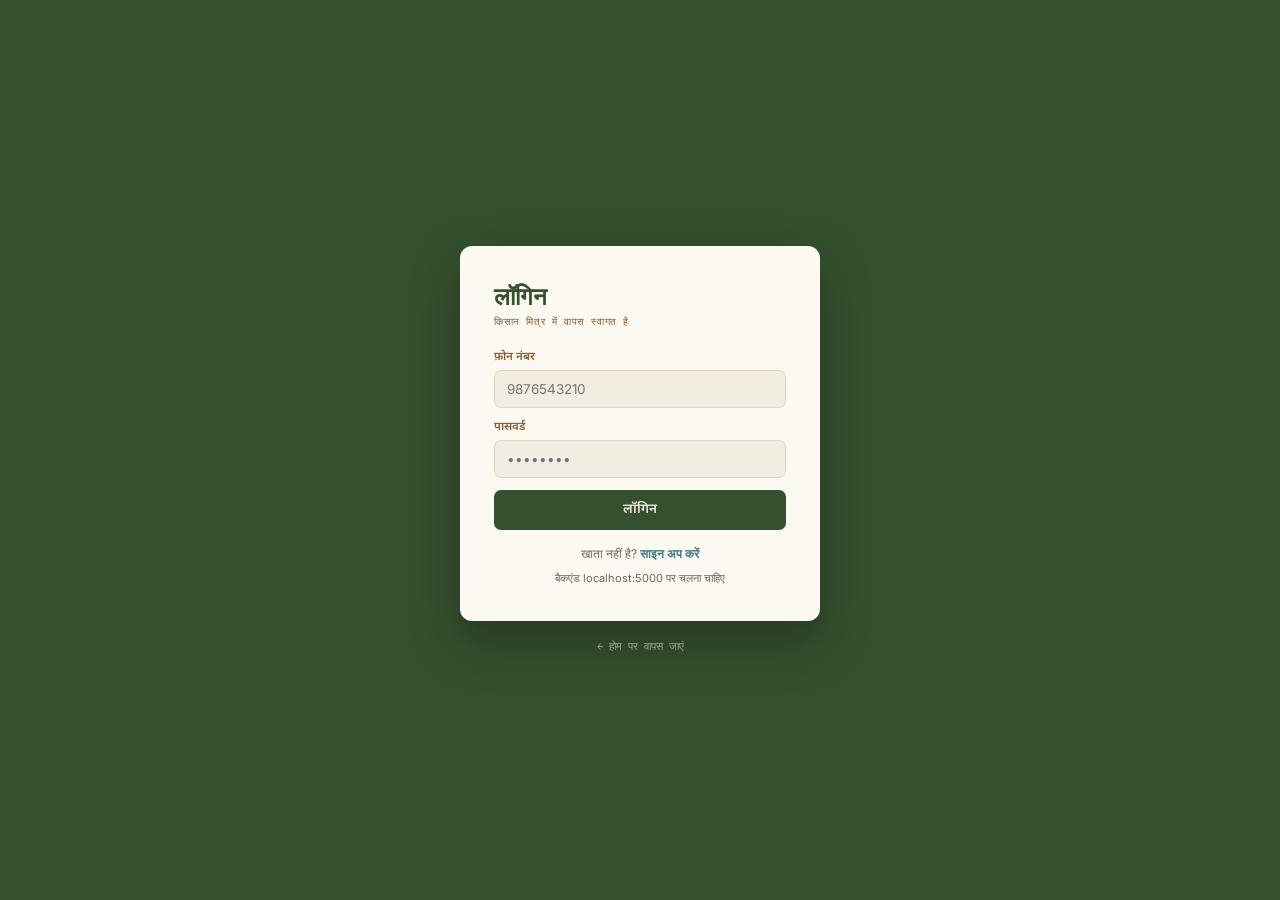
<file: frontend/weather.html>
<!DOCTYPE html>
<html lang="hi">
<head>
<meta charset="UTF-8">
<title>मौसम — किसान मित्र</title>
<meta name="viewport" content="width=device-width, initial-scale=1.0">
<link href="https://fonts.googleapis.com/css2?family=Fraunces:opsz,wght@9..144,500;9..144,600;9..144,700&family=Inter:wght@400;500;600;700&family=JetBrains+Mono:wght@500;700&family=Noto+Sans+Devanagari:wght@400;600;700&display=swap" rel="stylesheet">
<link rel="stylesheet" href="css/style.css">
</head>
<body>

<button class="mobile-toggle" onclick="document.querySelector('.sidebar').classList.toggle('open')">☰</button>

<div class="sidebar">
  <div class="brand"><h1>किसान मित्र</h1><div class="sub">उत्तर प्रदेश</div></div>
  <div class="user-chip">
    <div class="name" id="user-name-display">—</div>
    <div class="logout" onclick="doLogout()">लॉगआउट</div>
  </div>
  <ul class="navlist">
    <li><a class="navitem" href="dashboard.html">डैशबोर्ड</a></li>
    <li><a class="navitem" href="mandi.html">मंडी भाव</a></li>
    <li><a class="navitem active" href="weather.html">मौसम</a></li>
    <li><a class="navitem" href="disease.html">रोग पहचान</a></li>
    <li><a class="navitem" href="finance.html">खर्च-कमाई</a></li>
    <li><a class="navitem" href="crop.html">फसल सुझाव</a></li>
    <li><a class="navitem" href="profile.html">मेरी प्रोफाइल</a></li>
    <li id="admin-nav-link" style="display:none;"><a class="navitem" href="admin.html">⚙ एडमिन पैनल</a></li>
  </ul>
  <div class="sidebar-foot">बैकएंड से जुड़ा है<br>http://localhost:5000</div>
</div>

<div class="main">
  <div class="topbar">
    <div><h2>मौसम</h2><div class="page-sub">लाइव मौसम सलाह</div></div>
    <div class="loc-pill" id="loc-pill"><span class="dot"></span><span id="loc-text">स्थान का पता नहीं चला</span><button onclick="detectLocation()">📍 पता करें</button></div>
  </div>

  <div class="content">
    <span class="live-flag">लाइव डेटा — OpenWeatherMap से</span>
    <div class="card" style="max-width:520px;">
      <div id="weather-loading" class="spinner" style="display:block;">मौसम लोड हो रहा है...</div>
      <div id="weather-content" style="display:none;">
        <div class="weather-hero">
          <div class="temp" id="w-temp">—°</div>
          <div class="desc" id="w-desc">—</div>
        </div>
        <div class="weather-meta">
          <span>महसूस हो रहा है: <b id="w-feels">—</b></span>
          <span>नमी: <b id="w-humidity">—</b></span>
          <span>हवा: <b id="w-wind">—</b></span>
        </div>
        <div class="advisory-box">🌾 सुझाव: अगर नमी 70% से ज़्यादा हो और बारिश की संभावना हो, तो छिड़काव अगले साफ़ दिन तक टालें।</div>
      </div>
    </div>
  </div>
</div>

<script src="js/api.js"></script>
<script src="js/location.js"></script>
<script src="js/weather.js"></script>
<script>
  requireAuth();
  restoreLocationUI();
  loadWeather();
  const currentUser = getUser();
  if(currentUser && currentUser.role === 'admin'){
    document.getElementById('admin-nav-link').style.display = 'block';
  }
</script>
</body>
</html>
</file>
<file: frontend/css/style.css>
body,
h1,
h2,
h3,
.navitem,
.brand,
button,
select,
input,
label {
  font-family: 'Noto Sans Devanagari', 'Inter', sans-serif;
}

:root {
  --ink: #1F2A1D;
  --paper: #F1EDE0;
  --card: #FBF9F2;
  --green: #35502E;
  --green-light: #6B8F5C;
  --gold: #C89B3C;
  --brown: #8B5A2B;
  --teal: #3E7C82;
  --line: #DCD5C2;
  --danger: #A3432E;
  --sidebar-w: 240px;
}

* {
  box-sizing: border-box;
  margin: 0;
  padding: 0;
}

body {
  font-family: 'Inter', sans-serif;
  color: var(--ink);
  background: var(--paper);
  min-height: 100vh;
}

a {
  text-decoration: none;
  color: inherit;
}

/* ===== LANDING PAGE ===== */
.landing {
  min-height: 100vh;
  background: var(--green);
  display: flex;
  align-items: center;
  justify-content: center;
  padding: 24px;
}

.landing-box {
  max-width: 480px;
  text-align: center;
  color: var(--paper);
}

.landing-box .eyebrow {
  font-family: 'JetBrains Mono', monospace;
  font-size: 11px;
  letter-spacing: 0.14em;
  text-transform: uppercase;
  color: var(--gold);
  margin-bottom: 16px;
}

.landing-box h1 {
  font-family: 'Fraunces', serif;
  font-weight: 700;
  font-size: 48px;
  line-height: 1.05;
}

.landing-box .hindi {
  font-family: 'Fraunces', serif;
  font-size: 22px;
  color: var(--gold);
  margin-top: 8px;
}

.landing-box p {
  margin-top: 20px;
  font-size: 14.5px;
  line-height: 1.7;
  color: #E4E0CF;
}

.landing-actions {
  margin-top: 32px;
  display: flex;
  gap: 12px;
  justify-content: center;
  flex-wrap: wrap;
}

.landing-actions a {
  padding: 13px 28px;
  border-radius: 8px;
  font-weight: 600;
  font-size: 14px;
}

.landing-actions .btn-fill {
  background: var(--gold);
  color: var(--ink);
}

.landing-actions .btn-outline {
  border: 1.5px solid var(--paper);
  color: var(--paper);
}

.landing-actions a:hover {
  opacity: 0.9;
}

.landing-features {
  margin-top: 40px;
  display: flex;
  gap: 10px;
  justify-content: center;
  flex-wrap: wrap;
}

.landing-features span {
  font-family: 'JetBrains Mono', monospace;
  font-size: 10.5px;
  background: rgba(255, 255, 255, 0.1);
  padding: 6px 12px;
  border-radius: 14px;
  color: #E4E0CF;
}

/* ===== AUTH PAGES (login/register) ===== */
.auth-page {
  min-height: 100vh;
  background: var(--green);
  display: flex;
  align-items: center;
  justify-content: center;
  padding: 24px;
}

.auth-box {
  background: var(--card);
  border-radius: 12px;
  padding: 36px 34px;
  width: 360px;
  box-shadow: 0 20px 50px rgba(0, 0, 0, 0.3);
}

.auth-box h1 {
  font-family: 'Fraunces', serif;
  font-size: 24px;
  color: var(--green);
  margin-bottom: 4px;
}

.auth-box .sub {
  font-family: 'JetBrains Mono', monospace;
  font-size: 10px;
  color: var(--brown);
  text-transform: uppercase;
  letter-spacing: 0.06em;
  margin-bottom: 22px;
}

.auth-error {
  display: none;
  background: #F5DEDB;
  color: var(--danger);
  font-size: 11.5px;
  padding: 9px 12px;
  border-radius: 6px;
  margin-bottom: 12px;
}

.auth-status {
  font-size: 11px;
  color: #6b6656;
  text-align: center;
  margin-top: 10px;
  min-height: 14px;
}

.auth-switch {
  text-align: center;
  margin-top: 16px;
  font-size: 12px;
  color: #6b6656;
}

.auth-switch a {
  color: var(--teal);
  font-weight: 600;
}

.auth-back {
  display: inline-block;
  margin-top: 18px;
  font-family: 'JetBrains Mono', monospace;
  font-size: 10.5px;
  color: #9AA88F;
}

/* ===== SIDEBAR (app pages) ===== */
.sidebar {
  position: fixed;
  top: 0;
  left: 0;
  bottom: 0;
  width: var(--sidebar-w);
  background: var(--green);
  color: var(--paper);
  display: flex;
  flex-direction: column;
  padding: 26px 0;
  z-index: 10;
}

.brand {
  padding: 0 24px 20px;
  border-bottom: 1px solid rgba(255, 255, 255, 0.14);
  margin-bottom: 14px;
}

.brand h1 {
  font-family: 'Fraunces', serif;
  font-weight: 700;
  font-size: 22px;
}

.brand .sub {
  font-family: 'JetBrains Mono', monospace;
  font-size: 10px;
  color: var(--gold);
  margin-top: 4px;
  letter-spacing: 0.05em;
  text-transform: uppercase;
}

.user-chip {
  padding: 0 24px 16px;
  border-bottom: 1px solid rgba(255, 255, 255, 0.14);
  margin-bottom: 8px;
}

.user-chip .name {
  font-size: 12.5px;
  font-weight: 700;
}

.user-chip .logout {
  font-family: 'JetBrains Mono', monospace;
  font-size: 10px;
  color: var(--gold);
  cursor: pointer;
  margin-top: 4px;
  display: inline-block;
}

.navlist {
  list-style: none;
  flex: 1;
}

.navitem {
  display: block;
  padding: 12px 24px;
  cursor: pointer;
  font-size: 13.5px;
  font-weight: 600;
  color: #D8D4C2;
  border-left: 3px solid transparent;
}

.navitem:hover {
  background: rgba(255, 255, 255, 0.06);
}

.navitem.active {
  background: rgba(255, 255, 255, 0.1);
  color: var(--paper);
  border-left-color: var(--gold);
}

.sidebar-foot {
  padding: 14px 24px 0;
  border-top: 1px solid rgba(255, 255, 255, 0.14);
  font-family: 'JetBrains Mono', monospace;
  font-size: 9.5px;
  color: #A9A48D;
  line-height: 1.6;
}

/* ===== MAIN ===== */
.main {
  margin-left: var(--sidebar-w);
  min-height: 100vh;
}

.topbar {
  background: var(--card);
  border-bottom: 1px solid var(--line);
  padding: 16px 32px;
  display: flex;
  justify-content: space-between;
  align-items: center;
  flex-wrap: wrap;
  gap: 12px;
}

.topbar h2 {
  font-family: 'Fraunces', serif;
  font-weight: 600;
  font-size: 22px;
  color: var(--green);
}

.topbar .page-sub {
  font-size: 12px;
  color: #6b6656;
  margin-top: 2px;
}

.loc-pill {
  display: flex;
  align-items: center;
  gap: 10px;
  background: var(--paper);
  border: 1px solid var(--line);
  padding: 8px 14px;
  border-radius: 20px;
  font-size: 12px;
}

.loc-pill .dot {
  width: 7px;
  height: 7px;
  border-radius: 50%;
  background: var(--brown);
  flex-shrink: 0;
}

.loc-pill.detected .dot {
  background: var(--green-light);
}

.loc-pill button {
  background: var(--green);
  color: var(--paper);
  border: none;
  padding: 6px 12px;
  border-radius: 14px;
  font-size: 11px;
  font-weight: 600;
  cursor: pointer;
}

.content {
  padding: 28px 32px 60px;
  max-width: 1100px;
}

.clearfix::after {
  content: "";
  display: block;
  clear: both;
}

.col3 {
  float: left;
  width: 31.8%;
  margin-right: 2.3%;
}

.col3:nth-child(3n) {
  margin-right: 0;
}

.col2 {
  float: left;
  width: 48.5%;
  margin-right: 3%;
}

.col2:nth-child(2n) {
  margin-right: 0;
}

@media (max-width:820px) {
  .sidebar {
    transform: translateX(-100%);
    position: fixed;
    transition: transform 0.2s ease;
  }

  .sidebar.open {
    transform: translateX(0);
  }

  .main {
    margin-left: 0;
  }

  .col2,
  .col3 {
    float: none;
    width: 100%;
    margin-right: 0;
  }
}

.card {
  background: var(--card);
  border: 1px solid var(--line);
  border-radius: 10px;
  padding: 20px;
  margin-bottom: 16px;
}

.card h3 {
  font-family: 'Fraunces', serif;
  font-size: 16px;
  color: var(--green);
  margin-bottom: 12px;
  font-weight: 600;
}

.section-label {
  font-family: 'JetBrains Mono', monospace;
  font-size: 10.5px;
  letter-spacing: 0.1em;
  text-transform: uppercase;
  color: var(--brown);
  margin: 22px 0 10px;
}

.demo-flag {
  display: inline-block;
  font-family: 'JetBrains Mono', monospace;
  font-size: 10px;
  background: #EDE0C9;
  color: var(--brown);
  padding: 4px 10px;
  border-radius: 12px;
  margin-bottom: 14px;
}

.live-flag {
  display: inline-block;
  font-family: 'JetBrains Mono', monospace;
  font-size: 10px;
  background: #DCE9DC;
  color: #2E6B3E;
  padding: 4px 10px;
  border-radius: 12px;
  margin-bottom: 14px;
}

select,
input[type=text],
input[type=number],
input[type=password],
input[type=tel] {
  width: 100%;
  padding: 10px 12px;
  border-radius: 7px;
  border: 1px solid var(--line);
  background: var(--paper);
  font-family: 'Inter', sans-serif;
  font-size: 13.5px;
  color: var(--ink);
  margin-bottom: 12px;
}

label {
  font-size: 11.5px;
  color: var(--brown);
  font-weight: 600;
  display: block;
  margin-bottom: 5px;
}

.btn-primary {
  background: var(--green);
  color: var(--paper);
  border: none;
  padding: 11px 20px;
  border-radius: 7px;
  font-weight: 600;
  font-size: 13.5px;
  cursor: pointer;
  width: 100%;
}

.btn-primary:hover {
  opacity: 0.92;
}

.price-table {
  width: 100%;
  border-collapse: collapse;
}

.price-table th {
  text-align: left;
  font-family: 'JetBrains Mono', monospace;
  font-size: 10px;
  text-transform: uppercase;
  color: var(--brown);
  padding: 8px 0;
  border-bottom: 1px solid var(--line);
}

.price-table td {
  padding: 10px 0;
  border-bottom: 1px solid var(--line);
  font-size: 13px;
}

.price-table td.range {
  font-family: 'JetBrains Mono', monospace;
  color: var(--teal);
  font-weight: 600;
}

.weather-hero {
  text-align: center;
  padding: 10px 0;
}

.weather-hero .temp {
  font-family: 'Fraunces', serif;
  font-size: 56px;
  font-weight: 700;
  color: var(--teal);
}

.weather-hero .desc {
  font-size: 13px;
  color: #6b6656;
  margin-top: 4px;
  text-transform: capitalize;
}

.weather-meta {
  display: flex;
  justify-content: center;
  gap: 24px;
  margin-top: 14px;
  font-size: 12px;
  color: #5c5a4c;
}

.advisory-box {
  background: #DCE9EA;
  border-left: 3px solid var(--teal);
  padding: 12px 14px;
  border-radius: 4px;
  font-size: 13px;
  line-height: 1.6;
  margin-top: 16px;
}

.upload-box {
  border: 1.5px dashed var(--line);
  border-radius: 10px;
  padding: 36px 16px;
  text-align: center;
  cursor: pointer;
  color: #6b6656;
  font-size: 13px;
}

.upload-box:hover {
  border-color: var(--brown);
}

#preview-img {
  max-width: 220px;
  border-radius: 8px;
  margin-top: 14px;
  display: none;
}

.result-box {
  display: none;
  margin-top: 14px;
  padding: 14px;
  border-radius: 8px;
  background: #E4EBDD;
  border-left: 3px solid var(--green-light);
  font-size: 13px;
  line-height: 1.6;
}

.spinner {
  display: none;
  padding: 14px 0;
  font-family: 'JetBrains Mono', monospace;
  font-size: 11.5px;
  color: var(--brown);
}

.toggle-row {
  display: flex;
  gap: 10px;
  margin-bottom: 14px;
}

.toggle-btn {
  padding: 8px 16px;
  text-align: center;
  border-radius: 7px;
  border: 1px solid var(--line);
  font-size: 12.5px;
  font-weight: 600;
  cursor: pointer;
  background: var(--paper);
  color: var(--ink);
}

.toggle-btn.active {
  background: var(--green);
  color: var(--paper);
  border-color: var(--green);
}

.entry-row {
  display: flex;
  justify-content: space-between;
  align-items: center;
  padding: 9px 0;
  border-bottom: 1px solid var(--line);
  font-size: 12.5px;
  gap: 10px;
}

.delete-btn {
  color: var(--danger);
  cursor: pointer;
  font-weight: 700;
  font-size: 14px;
  padding: 2px 6px;
  border-radius: 4px;
  flex-shrink: 0;
}

.delete-btn:hover {
  background: #F5DEDB;
}

.entry-row .amt.exp {
  color: var(--danger);
  font-family: 'JetBrains Mono', monospace;
  font-weight: 700;
}

.entry-row .amt.inc {
  color: var(--green);
  font-family: 'JetBrains Mono', monospace;
  font-weight: 700;
}

.summary-box {
  text-align: center;
  padding: 16px 8px;
  border-radius: 8px;
  background: var(--paper);
  border: 1px solid var(--line);
}

.summary-box .v {
  font-family: 'Fraunces', serif;
  font-weight: 700;
  font-size: 20px;
}

.summary-box .l {
  font-size: 10.5px;
  color: #6b6656;
  margin-top: 4px;
}

.summary-box.profit .v {
  color: var(--green);
}

.summary-box.loss .v {
  color: var(--danger);
}

.crop-chip {
  display: inline-block;
  background: #E4EBDD;
  color: var(--green);
  font-weight: 700;
  font-size: 13px;
  padding: 9px 16px;
  border-radius: 20px;
  margin: 5px 6px 0 0;
}

.empty {
  font-size: 12px;
  color: #8a8674;
  text-align: center;
  padding: 16px 0;
}

.loc-detail-grid {
  display: flex;
  gap: 14px;
  margin-top: 6px;
  flex-wrap: wrap;
}

.loc-detail-grid div {
  background: var(--paper);
  border: 1px solid var(--line);
  border-radius: 8px;
  padding: 12px;
  flex: 1;
  min-width: 140px;
}

.loc-detail-grid .k {
  font-family: 'JetBrains Mono', monospace;
  font-size: 9.5px;
  color: var(--brown);
  text-transform: uppercase;
}

.loc-detail-grid .v {
  font-size: 13.5px;
  font-weight: 600;
  margin-top: 4px;
}

.mobile-toggle {
  display: none;
  position: fixed;
  top: 14px;
  left: 14px;
  z-index: 20;
  background: var(--green);
  color: var(--paper);
  border: none;
  padding: 8px 10px;
  border-radius: 6px;
  cursor: pointer;
}

@media (max-width:820px) {
  .mobile-toggle {
    display: block;
  }
}

.crop-detail-grid {
  display: flex;
  gap: 14px;
  margin-top: 6px;
  flex-wrap: wrap;
}

.crop-detail-grid div {
  background: var(--paper);
  border: 1px solid var(--line);
  border-radius: 8px;
  padding: 12px;
  flex: 1;
  min-width: 160px;
}

.crop-detail-grid .k {
  font-family: 'JetBrains Mono', monospace;
  font-size: 9.5px;
  color: var(--brown);
  text-transform: uppercase;
}

.crop-detail-grid .v {
  font-size: 13px;
  font-weight: 600;
  margin-top: 4px;
  line-height: 1.4;
}

.crop-problems {
  margin-top: 16px;
}

.crop-problems .k {
  font-family: 'JetBrains Mono', monospace;
  font-size: 9.5px;
  color: var(--brown);
  text-transform: uppercase;
}

.problem-chip {
  display: inline-block;
  background: #F5DEDB;
  color: var(--danger);
  font-size: 12px;
  font-weight: 600;
  padding: 6px 12px;
  border-radius: 14px;
  margin: 0 6px 6px 0;
}

.crop-note {
  margin-top: 14px;
  font-size: 11px;
  color: #8a8674;
  font-style: italic;
}
</file>
